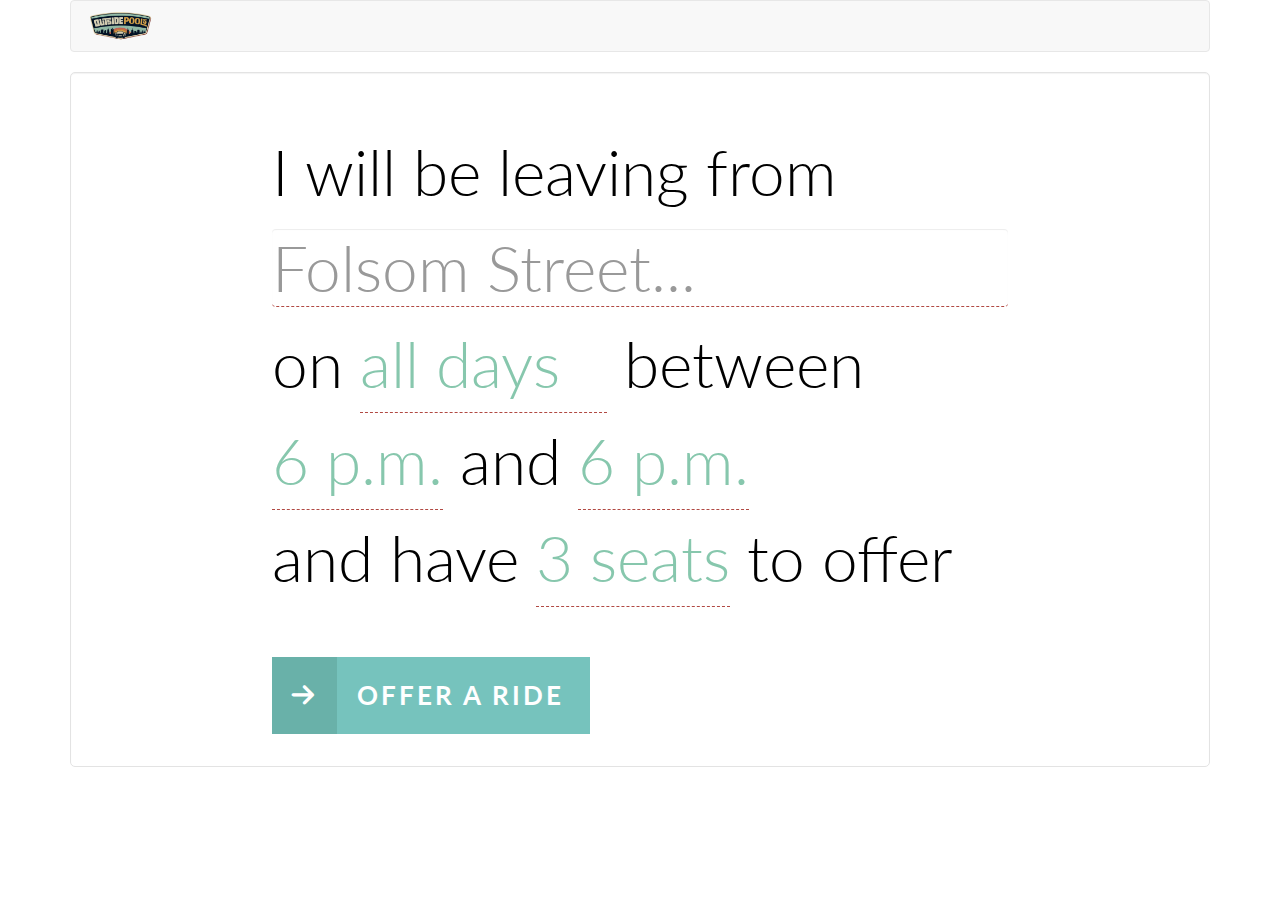
<file: HTMLCSS/driver.html>
<!DOCTYPE html>
<html lang="en">
  <head>
    <!--
    normalize.css removes cross-browser differences in defaults, e.g.,
    differences in how form elements appear between Firefox and IE
    See: http://necolas.github.com/normalize.css/
  -->
    <!-- <link rel="stylesheet" href="/css/normalize.css"> -->
    <!--
    application.css is where you put your styles
  -->
    <!-- <link rel="stylesheet" href="/css/application.css"> -->
    <!--
    <script src="/js/application.js"></script> -->

    <title>OutsidePools</title>
    <meta charset="utf-8">
    <meta name="viewport" content="width=device-width, initial-scale=1">
    <link rel="stylesheet" href="css/bootstrap.css">
    <link rel="stylesheet" type="text/css" href="css/default.css"/>
    <link rel="stylesheet" type="text/css" href="css/component.css"/>
    <script src="js/modernizr.custom.js"></script>
    <script src="https://ajax.googleapis.com/ajax/libs/jquery/1.12.4/jquery.min.js"></script>
    <script src="http://maxcdn.bootstrapcdn.com/bootstrap/3.3.6/js/bootstrap.min.js"></script>

  </head>
  <body>
    <div class="container">
      <nav class="navbar navbar-default">
        <div class="container-fluid">
          <div class="navbar-header">
            <a class="navbar-brand" href="#">
              <img alt="Brand" src="op.png" width="70px;">
            </a>
          </div>
        </div>
      </nav>
      <div class=col-md-12 style="align:center;">
        <div class="main clearfix">
          <form id="nl-form" class="nl-form">
            I will be leaving from
            <input style="height:100%;" id="autocomplete" placeholder="Folsom Street..." onFocus="geolocate()" name="location" type="text" class="form-control"></input>
            on
            <select>
              <option value="1" selected>all days</option>
              <option value="2">August 6</option>
              <option value="3">August 7</option>
              <option value="4">August 8</option>
            </select>
            between
            <select>
              <option value="1" selected>6 p.m.</option>
              <option value="2">7 p.m.</option>
              <option value="3">8 p.m.</option>
              <option value="4">9 p.m.</option>
            </select>
            and
            <select>
              <option value="1" selected>6 p.m.</option>
              <option value="2">7 p.m.</option>
              <option value="3">8 p.m.</option>
              <option value="4">9 p.m.</option>
            </select>
            <br/>and have
            <select>
              <option value="1" selected>3 seats</option>
              <option value="2">2 seats</option>
              <option value="3">1 seat</option>
            </select>
            to offer
            <br/>
            <div class="nl-submit-wrap">
              <button class="nl-submit" type="submit">Offer a Ride</button>
            </div>
            <div class="nl-overlay"></div>
          </form>
        </div>
      </div>
    </div>
  </div>

  <script>
    // This example displays an address form, using the autocomplete feature of the Google Places API to help users fill in the information. This example requires the Places library. Include the libraries=places parameter when you first load the API. For
    // example: <script src="https://maps.googleapis.com/maps/api/js?key=YOUR_API_KEY&libraries=places">

    var placeSearch,
      autocomplete;
    var componentForm = {
      street_number: 'short_name',
      route: 'long_name',
      locality: 'long_name',
      administrative_area_level_1: 'short_name',
      country: 'long_name',
      postal_code: 'short_name'
    };

    function initAutocomplete() {
      // Create the autocomplete object, restricting the search to geographical location types.
      autocomplete = new google.maps.places.Autocomplete(
      /** @type {!HTMLInputElement} */
      (document.getElementById('autocomplete')), {types: ['geocode']});

      // When the user selects an address from the dropdown, populate the address fields in the form.
      autocomplete.addListener('place_changed', fillInAddress);
    }

    function fillInAddress() {
      // Get the place details from the autocomplete object.
      var place = autocomplete.getPlace();

      for (var component in componentForm) {
        document.getElementById(component).value = '';
        document.getElementById(component).disabled = false;
      }

      // Get each component of the address from the place details and fill the corresponding field on the form.
      for (var i = 0; i < place.address_components.length; i++) {
        var addressType = place.address_components[i].types[0];
        if (componentForm[addressType]) {
          var val = place.address_components[i][componentForm[addressType]];
          document.getElementById(addressType).value = val;
        }
      }
    }

    // Bias the autocomplete object to the user's geographical location, as supplied by the browser's 'navigator.geolocation' object.
    function geolocate() {
      var geolocation;
      if (navigator.geolocation) {
        navigator.geolocation.getCurrentPosition(function (position) {
          var geolocation = {
            lat: position.coords.latitude,
            lng: position.coords.longitude

          };
          return geolocation;
          var circle = new google.maps.Circle({center: geolocation, radius: position.coords.accuracy});
          autocomplete.setBounds(circle.getBounds());
        });
      }
    }
  </script>
</body>
</html>
</file>
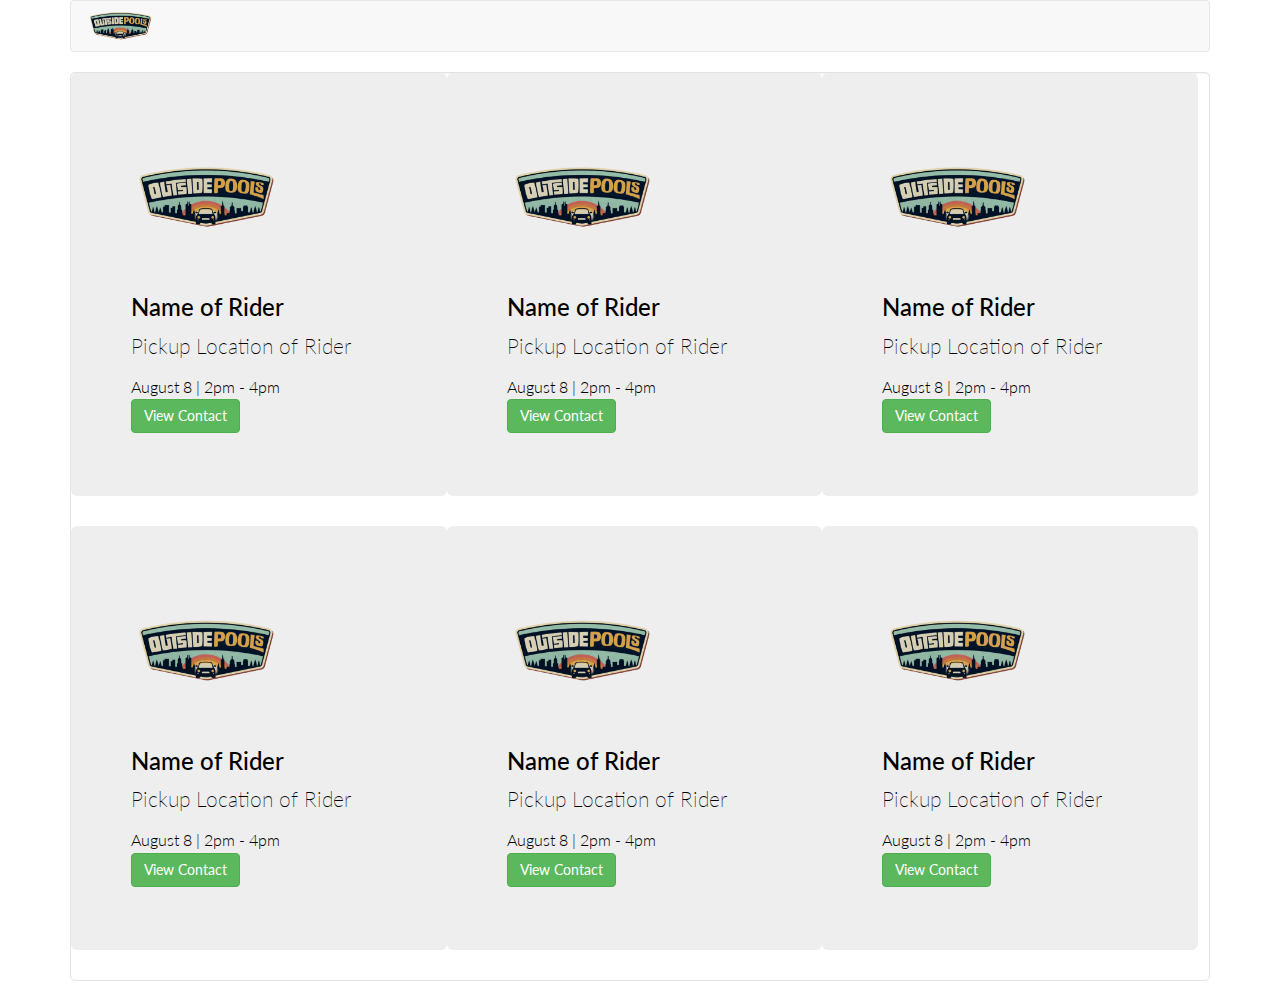
<file: HTMLCSS/driver_submit.html>
<!DOCTYPE html>
<html lang="en">
  <head>
    <!--
    normalize.css removes cross-browser differences in defaults, e.g.,
    differences in how form elements appear between Firefox and IE
    See: http://necolas.github.com/normalize.css/
  -->
    <!-- <link rel="stylesheet" href="/css/normalize.css"> -->
    <!--
    application.css is where you put your styles
  -->
    <!-- <link rel="stylesheet" href="/css/application.css"> -->
    <script src="https://ajax.googleapis.com/ajax/libs/jquery/1.12.4/jquery.min.js"></script>
    <script src="http://maxcdn.bootstrapcdn.com/bootstrap/3.3.6/js/bootstrap.min.js"></script>
    <script src="js/application.js"></script>

    <title>OutsidePools</title>
    <meta charset="utf-8">
    <meta name="viewport" content="width=device-width, initial-scale=1">
    <link rel="stylesheet" href="css/bootstrap.css">
    <link rel="stylesheet" type="text/css" href="css/default.css"/>
    <link rel="stylesheet" type="text/css" href="css/component.css"/>
    <script src="js/modernizr.custom.js"></script>

  </head>
  <body>
    <div class="container">
      <nav class="navbar navbar-default">
        <div class="container-fluid">
          <div class="navbar-header">
            <a class="navbar-brand" href="#">
              <img alt="Brand" src="op.png" width="70px;">
            </a>
          </div>
        </div>
      </nav>
      <div class=col-md-12 style="align:center;">
        <div class=row>

        <div class="jumbotron">
          <img src="op2.png" width= "60%"; height="">
        <h3>Name of Rider</h3>
        <p>Pickup Location of Rider</p>
        August 8 | 2pm - 4pm
        <br>
        <p id="contact-driver-button"><a class="btn btn-lg btn-success" href="#" role="button">View Contact</a></p>
        <p id ="driver-information" class=hidden> Name: Raj Desai <br>
         Email: something@some.com <br>
       Number: 098677 61412</p>
      </div>
      <div class="jumbotron">
        <img src="op2.png" width= "60%"; height="">
      <h3>Name of Rider</h3>
      <p>Pickup Location of Rider</p>
      August 8 | 2pm - 4pm
      <br>
      <p id="contact-driver-button"><a class="btn btn-lg btn-success" href="#" role="button">View Contact</a></p>
      <p id ="driver-information" class=hidden> Name: Raj Desai <br>
       Email: something@some.com <br>
     Number: 098677 61412</p>
    </div>
    <div class="jumbotron">
      <img src="op2.png" width= "60%"; height="">
    <h3>Name of Rider</h3>
    <p>Pickup Location of Rider</p>
    August 8 | 2pm - 4pm
    <br>
    <p id="contact-driver-button"><a class="btn btn-lg btn-success" href="#" role="button">View Contact</a></p>
    <p id ="driver-information" class=hidden> Name: Raj Desai <br>
     Email: something@some.com <br>
   Number: 098677 61412</p>
  </div>
  <div class="jumbotron">
    <img src="op2.png" width= "60%"; height="">
  <h3>Name of Rider</h3>
  <p>Pickup Location of Rider</p>
  August 8 | 2pm - 4pm
  <br>
  <p id="contact-driver-button"><a class="btn btn-lg btn-success" href="#" role="button">View Contact</a></p>
  <p id ="driver-information" class=hidden> Name: Raj Desai <br>
   Email: something@some.com <br>
 Number: 098677 61412</p>
</div>
<div class="jumbotron">
  <img src="op2.png" width= "60%"; height="">
<h3>Name of Rider</h3>
<p>Pickup Location of Rider</p>
August 8 | 2pm - 4pm
<br>
<p id="contact-driver-button"><a class="btn btn-lg btn-success" href="#" role="button">View Contact</a></p>
<p id ="driver-information" class=hidden> Name: Raj Desai <br>
 Email: something@some.com <br>
Number: 098677 61412</p>
</div>
<div class="jumbotron">
<img src="op2.png" width= "60%"; height="">
<h3>Name of Rider</h3>
<p>Pickup Location of Rider</p>
August 8 | 2pm - 4pm
<br>
<p id="contact-driver-button"><a class="btn btn-lg btn-success" href="#" role="button">View Contact</a></p>
<p id ="driver-information" class=hidden> Name: Raj Desai <br>
Email: something@some.com <br>
Number: 098677 61412</p>
</div>
</div>

        </div>
      </div>
    </div>
  </div>
</body>
</html>
</file>
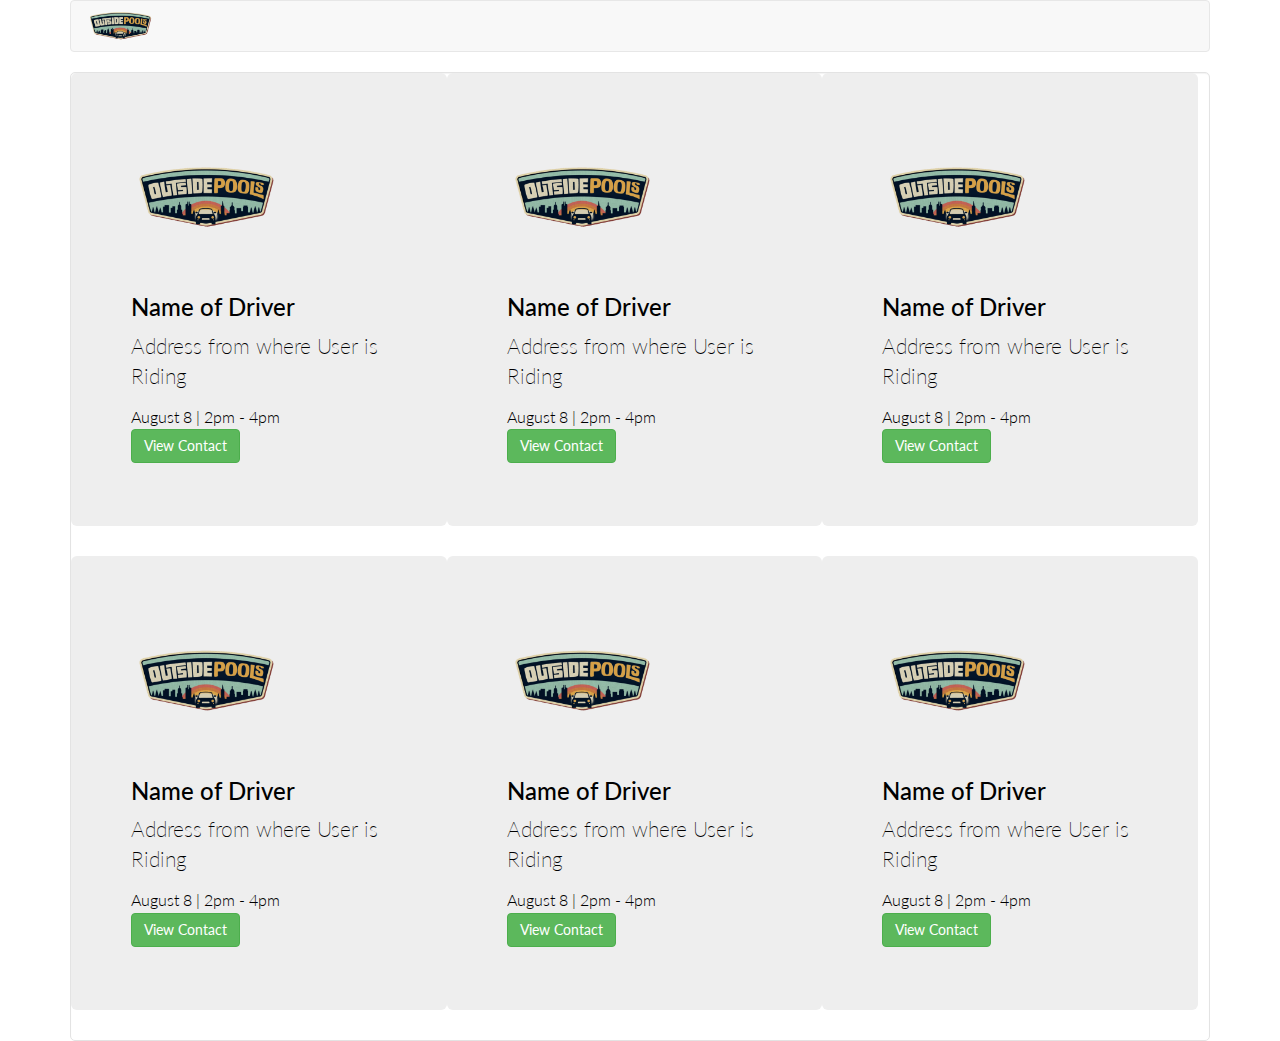
<file: HTMLCSS/rider_submit.html>
<!DOCTYPE html>
<html lang="en">
  <head>
    <!--
    normalize.css removes cross-browser differences in defaults, e.g.,
    differences in how form elements appear between Firefox and IE
    See: http://necolas.github.com/normalize.css/
  -->
    <!-- <link rel="stylesheet" href="/css/normalize.css"> -->
    <!--
    application.css is where you put your styles
  -->
    <!-- <link rel="stylesheet" href="/css/application.css"> -->
    <script src="https://ajax.googleapis.com/ajax/libs/jquery/1.12.4/jquery.min.js"></script>
    <script src="http://maxcdn.bootstrapcdn.com/bootstrap/3.3.6/js/bootstrap.min.js"></script>
    <script src="js/application.js"></script>

    <title>OutsidePools</title>
    <meta charset="utf-8">
    <meta name="viewport" content="width=device-width, initial-scale=1">
    <link rel="stylesheet" href="css/bootstrap.css">
    <link rel="stylesheet" type="text/css" href="css/default.css"/>
    <link rel="stylesheet" type="text/css" href="css/component.css"/>
    <script src="js/modernizr.custom.js"></script>

  </head>
  <body>
    <div class="container">
      <nav class="navbar navbar-default">
        <div class="container-fluid">
          <div class="navbar-header">
            <a class="navbar-brand" href="#">
              <img alt="Brand" src="op.png" width="70px;">
            </a>
          </div>
        </div>
      </nav>
      <div class=col-md-12 style="align:center;">
        <div class=row>
        <div class="jumbotron">
          <img src="op2.png" width= "60%"; height="">
        <h3>Name of Driver</h3>
        <p>Address from where User is Riding</p>
        August 8 | 2pm - 4pm
        <br>
        <p id="contact-driver-button"><a class="btn btn-lg btn-success" href="#" role="button">View Contact</a></p>
        <p id ="driver-information" class=hidden> Name: Raj Desai <br>
         Email: something@some.com <br>
       Number: 098677 61412</p>
      </div>
      <div class="jumbotron">
        <img src="op2.png" width= "60%"; height="">
      <h3>Name of Driver</h3>
      <p>Address from where User is Riding</p>
      August 8 | 2pm - 4pm
      <br>
      <p id="contact-driver-button"><a class="btn btn-lg btn-success" href="#" role="button">View Contact</a></p>
      <p id ="driver-information" class=hidden> Name: Raj Desai <br>
       Email: something@some.com <br>
     Number: 098677 61412</p>
    </div>
    <div class="jumbotron">
      <img src="op2.png" width= "60%"; height="">
    <h3>Name of Driver</h3>
    <p>Address from where User is Riding</p>
    August 8 | 2pm - 4pm
    <br>
    <p id="contact-driver-button"><a class="btn btn-lg btn-success" href="#" role="button">View Contact</a></p>
    <p id ="driver-information" class=hidden> Name: Raj Desai <br>
     Email: something@some.com <br>
   Number: 098677 61412</p>
  </div>
  <div class="jumbotron">
    <img src="op2.png" width= "60%"; height="">
  <h3>Name of Driver</h3>
  <p>Address from where User is Riding</p>
  August 8 | 2pm - 4pm
  <br>
  <p id="contact-driver-button"><a class="btn btn-lg btn-success" href="#" role="button">View Contact</a></p>

  <p id ="driver-information" class=hidden> Name: Raj Desai <br>
   Email: something@some.com <br>
 Number: 098677 61412</p>
</div>
<div class="jumbotron">
  <img src="op2.png" width= "60%"; height="">
<h3>Name of Driver</h3>
<p>Address from where User is Riding</p>
August 8 | 2pm - 4pm
<br>
<p id="contact-driver-button"><a class="btn btn-lg btn-success" href="#" role="button">View Contact</a></p>
<p id ="driver-information" class=hidden> Name: Raj Desai <br>
 Email: something@some.com <br>
Number: 098677 61412</p>
</div>
<div class="jumbotron">
<img src="op2.png" width= "60%"; height="">
<h3>Name of Driver</h3>
<p>Address from where User is Riding</p>
August 8 | 2pm - 4pm
<br>
<p id="contact-driver-button"><a class="btn btn-lg btn-success" href="#" role="button">View Contact</a></p>
<p id ="driver-information" class=hidden> Name: Raj Desai <br>
Email: something@some.com <br>
Number: 098677 61412</p>
</div>
</div>

        </div>
      </div>
    </div>
  </div>
</body>
</html>
</file>
<file: HTMLCSS/css/default.css>
/* General Demo Style */

@import url(http://fonts.googleapis.com/css?family=Lato:300,400,700);
@font-face {
  font-family: 'codropsicons';
  src: url('../fonts/codropsicons/codropsicons.eot');
  src: url('../fonts/codropsicons/codropsicons.eot?#iefix') format('embedded-opentype'), url('../fonts/codropsicons/codropsicons.woff') format('woff'), url('../fonts/codropsicons/codropsicons.ttf') format('truetype'), url('../fonts/codropsicons/codropsicons.svg#codropsicons') format('svg');
  font-weight: normal;
  font-style: normal;
}
*, *:after, *:before {
  -webkit-box-sizing: border-box;
  -moz-box-sizing: border-box;
  box-sizing: border-box;
}
body, html {
  font-size: 100%;
  padding: 0;
  margin: 0;
}

/* Clearfix hack by Nicolas Gallagher: http://nicolasgallagher.com/micro-clearfix-hack/ */

.clearfix:before, .clearfix:after {
  content: " ";
  display: table;
}
.clearfix:after {
  clear: both;
}
body {
  font-family: 'Lato', Calibri, Arial, sans-serif;
  color: #000000;
  background: #ffffff;
  font-weight: 300;
  overflow-x: hidden;
}
a {
  color: #87c7ad;
  text-decoration: none;
}
a:hover, a:active {
  color: #87c7ad;
}

/* Header Style */

.main, .container> header {
  margin: 0 auto;
  padding: 2em;
}
.container> header {
  text-align: center;
  background: rgba(0, 0, 0, 0.01);
}
.container> header h1 {
  font-size: 2.625em;
  line-height: 1.3;
  margin: 0;
  font-weight: 300;
}
.container> header span {
  display: block;
  font-size: 60%;
  color: #ffffff;
  padding: 0 0 0.6em 0.1em;
}

/* Main Content */

.main {
  max-width: 50em;
}

/* To Navigation Style */

.codrops-top {
  background: #fff;
  background: rgba(255, 255, 255, 0.4);
  text-transform: uppercase;
  width: 100%;
  font-size: 0.69em;
  line-height: 2.2;
}
.codrops-top a {
  padding: 0 1em;
  letter-spacing: 0.1em;
  color: #E96D65;
  font-weight: 700;
  display: inline-block;
}
.codrops-top a:hover {
  background: rgba(255, 255, 255, 0.5);
  color: #bd4a43;
}
.codrops-top span.right {
  float: right;
}
.codrops-top span.right a {
  float: left;
  display: block;
}
.codrops-icon:before {
  font-family: 'codropsicons';
  margin: 0 4px;
  speak: none;
  font-style: normal;
  font-weight: normal;
  font-variant: normal;
  text-transform: none;
  line-height: 1;
  -webkit-font-smoothing: antialiased;
}
.codrops-icon-drop:before {
  content: "\e001";
}
.codrops-icon-prev:before {
  content: "\e004";
}
.codrops-icon-archive:before {
  content: "\e002";
}
.codrops-icon-next:before {
  content: "\e000";
}
.codrops-icon-about:before {
  content: "\e003";
}
@media screen and (max-width: 25em) {
  .codrops-icon span {
    display: none;
  }
}
</file>
<file: HTMLCSS/css/component.css>
@font-face {
  font-family: 'nlicons';
  src: url('../fonts/nlicons/nlicons.eot');
  src: url('../fonts/nlicons/nlicons.eot?#iefix') format('embedded-opentype'), url('../fonts/nlicons/nlicons.woff') format('woff'), url('../fonts/nlicons/nlicons.ttf') format('truetype'), url('../fonts/nlicons/nlicons.svg#nlicons') format('svg');
  font-weight: normal;
  font-style: normal;
}

/* general style for the form */

.nl-form {
  width: 100%;
  margin: 0.3em auto 0 auto;
  font-size: 4em;
  line-height: 1.5;
}
.nl-form ul {
  list-style: none;
  margin: 0;
  padding: 0;
}

/* normalize the input elements, make them look like everything else */

.nl-form input, .nl-form select, .nl-form button {
  border: none;
  background: transparent;
  font-family: inherit;
  font-size: inherit;
  color: inherit;
  font-weight: inherit;
  line-height: inherit;
  display: inline-block;
  padding: 0;
  margin: 0;
  -webkit-appearance: none;
  -moz-appearance: none;
}
.nl-form input:focus {
  outline: none;
}

/* custom field (drop-down, text element) styling  */

.nl-field {
  display: inline-block;
  position: relative;
}
.nl-field.nl-field-open {
  z-index: 10000;
}

/* the toggle is the visible part in the form */

.nl-field-toggle, .nl-form input, .nl-form select {
  line-height: inherit;
  display: inline-block;
  color: #87c7ad;
  cursor: pointer;
  border-bottom: 1px dashed #b14943;
}

/* drop-down list / text element */

.nl-field ul {
  position: absolute;
  visibility: hidden;
  background: #76C3BD;
  left: -0.5em;
  top: 50%;
  font-size: 80%;
  opacity: 0;
  -webkit-transform: translateY(-40%) scale(0.9);
  -moz-transform: translateY(-40%) scale(0.9);
  transform: translateY(-40%) scale(0.9);
  -webkit-transition: visibility 0s 0.3s, opacity 0.3s, -webkit-transform 0.3s;
  -moz-transition: visibility 0s 0.3s, opacity 0.3s, -moz-transform 0.3s;
  transition: visibility 0s 0.3s, opacity 0.3s, transform 0.3s;
}
.nl-field.nl-field-open ul {
  visibility: visible;
  opacity: 1;
  -webkit-transform: translateY(-50%) scale(1);
  -moz-transform: translateY(-50%) scale(1);
  transform: translateY(-50%) scale(1);
  -webkit-transition: visibility 0s 0s, opacity 0.3s, -webkit-transform 0.3s;
  -moz-transition: visibility 0s 0s, opacity 0.3s, -moz-transform 0.3s;
  transition: visibility 0s 0s, opacity 0.3s, transform 0.3s;
}
.nl-field ul li {
  color: #fff;
  position: relative;
}
.nl-dd ul li {
  padding: 0 1.5em 0 0.5em;
  cursor: pointer;
  white-space: nowrap;
}
.nl-dd ul li.nl-dd-checked {
  color: #478982;
}
.no-touch .nl-dd ul li:hover {
  background: rgba(0, 0, 0, 0.05);
}
.no-touch .nl-dd ul li:hover:active {
  color: #478982;
}

/* icons for some elements */

.nl-dd ul li.nl-dd-checked:before, .nl-submit:before, .nl-field-go:before {
  font-family: 'nlicons';
  speak: none;
  font-style: normal;
  font-weight: normal;
  font-variant: normal;
  text-transform: none;
  -webkit-font-smoothing: antialiased;
}
.nl-dd ul li.nl-dd-checked:before {
  content: "\e000";
  position: absolute;
  right: 1em;
  font-size: 50%;
  line-height: 3;
}
.nl-ti-text ul {
  min-width: 8em;
}
.nl-ti-text ul li.nl-ti-input input {
  width: 100%;
  padding: 0.2em 2em 0.2em 0.5em;
  border-bottom: none;
  color: #87c7ad;
}
.nl-form .nl-field-go {
  position: absolute;
  right: 0;
  top: 0;
  height: 100%;
  cursor: pointer;
  background: rgba(0, 0, 0, 0.1);
  width: 1.8em;
  text-align: center;
  color: transparent;
}
.nl-field-go:before {
  content: "\e001";
  font-size: 75%;
  color: #87c7ad;
  width: 100%;
  line-height: 2.5;
  display: block;
}

/* custom placeholder color */

input::-webkit-input-placeholder {
  color: #87c7ad;
}
input:active::-webkit-input-placeholder, input:focus::-webkit-input-placeholder {
  color: rgba(255, 255, 255, 0.2);
}
input::-moz-placeholder {
  color: rgba(255, 255, 255, 0.8);
}
input:active::-moz-placeholder, input:focus::-moz-placeholder {
  color: rgba(255, 255, 255, 0.2);
}
input:-ms-input-placeholder {
  color: rgba(255, 255, 255, 0.8);
}
input:active::-ms-input-placeholder, input:focus::-ms-input-placeholder {
  color: rgba(255, 255, 255, 0.2);
}

/* example field below text input */

.nl-ti-text ul li.nl-ti-example {
  font-size: 40%;
  font-style: italic;
  font-weight: 400;
  padding: 0.4em 1em;
  color: rgba(0, 0, 0, 0.2);
  border-top: 1px dashed rgba(255, 255, 255, 0.7);
}
.nl-ti-text ul li.nl-ti-example em {
  color: #fff
}

/* submit button */

.nl-submit-wrap {
  margin-top: 0.4em;
}
.nl-form .nl-submit {
  line-height: 3;
  text-transform: uppercase;
  cursor: pointer;
  position: relative;
  background: #76C3BD;
  color: #fff;
  padding: 0 1em 0 0;
  font-size: 40%;
  font-weight: bold;
  letter-spacing: 3px;
}
.nl-submit:before {
  content: "\e001";
  color: #fff;
  float: left;
  padding: 0 0.7em;
  margin: 0 0.8em 0 0;
  background: #69B1A9;
}
.no-touch .nl-form .nl-submit:hover, .no-touch .nl-form .nl-submit:active {
  background: #69B1A9;
}
.no-touch .nl-form .nl-submit:hover:before {
  background: #58a199;
}

/* overlay becomes visible when a field is opened */

.nl-overlay {
  position: fixed;
  top: 0;
  left: 0;
  width: 100%;
  height: 100%;
  background: rgba(0, 0, 0, 0.5);
  opacity: 0;
  z-index: 9999;
  visibility: hidden;
  -webkit-transition: visibility 0s 0.3s, opacity 0.3s;
  -moz-transition: visibility 0s 0.3s, opacity 0.3s;
  transition: visibility 0s 0.3s, opacity 0.3s;
}
.nl-field.nl-field-open~ .nl-overlay {
  opacity: 1;
  visibility: visible;
  -webkit-transition-delay: 0s;
  -moz-transition-delay: 0s;
  transition-delay: 0s;
}
@media screen and (max-width: 45em) {
  .nl-form {
    font-size: 3em;
  }
}
@media screen and (max-width: 25em) {
  .nl-form {
    font-size: 2em;
  }
}
</file>
